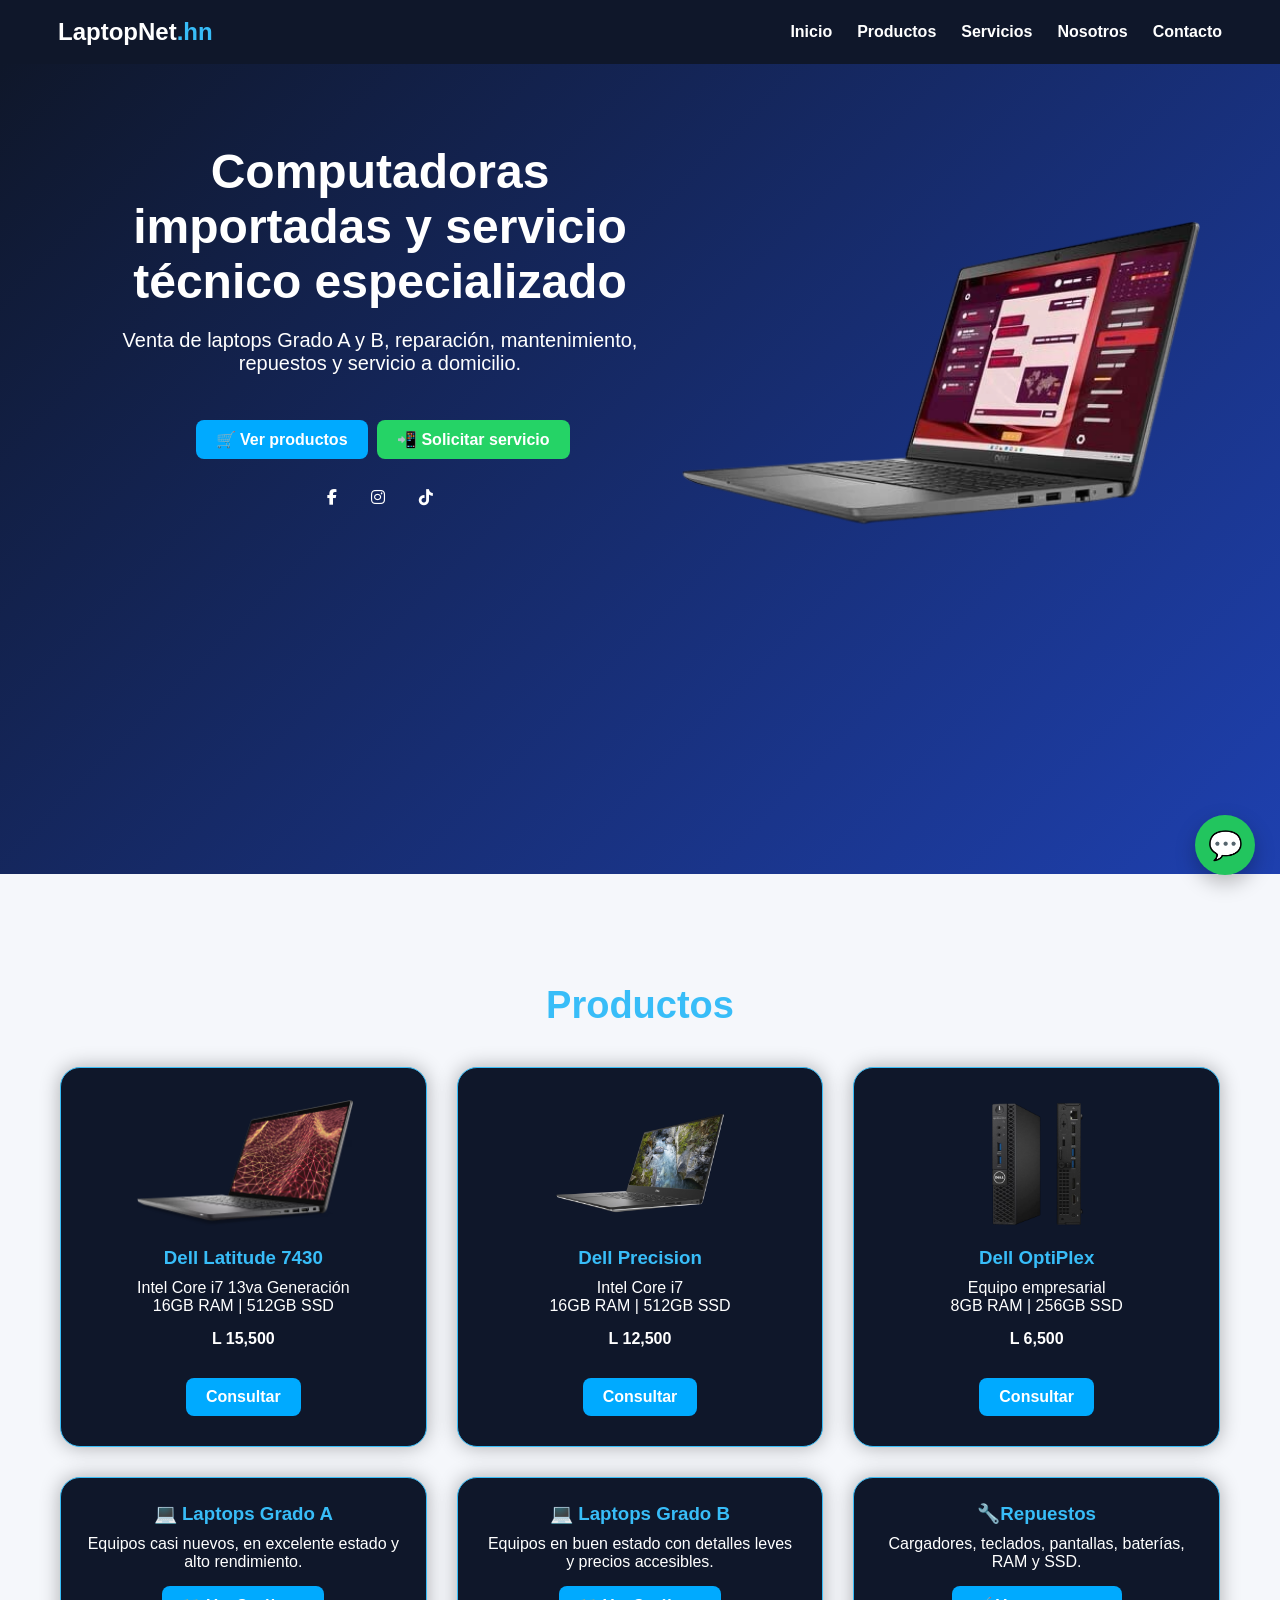
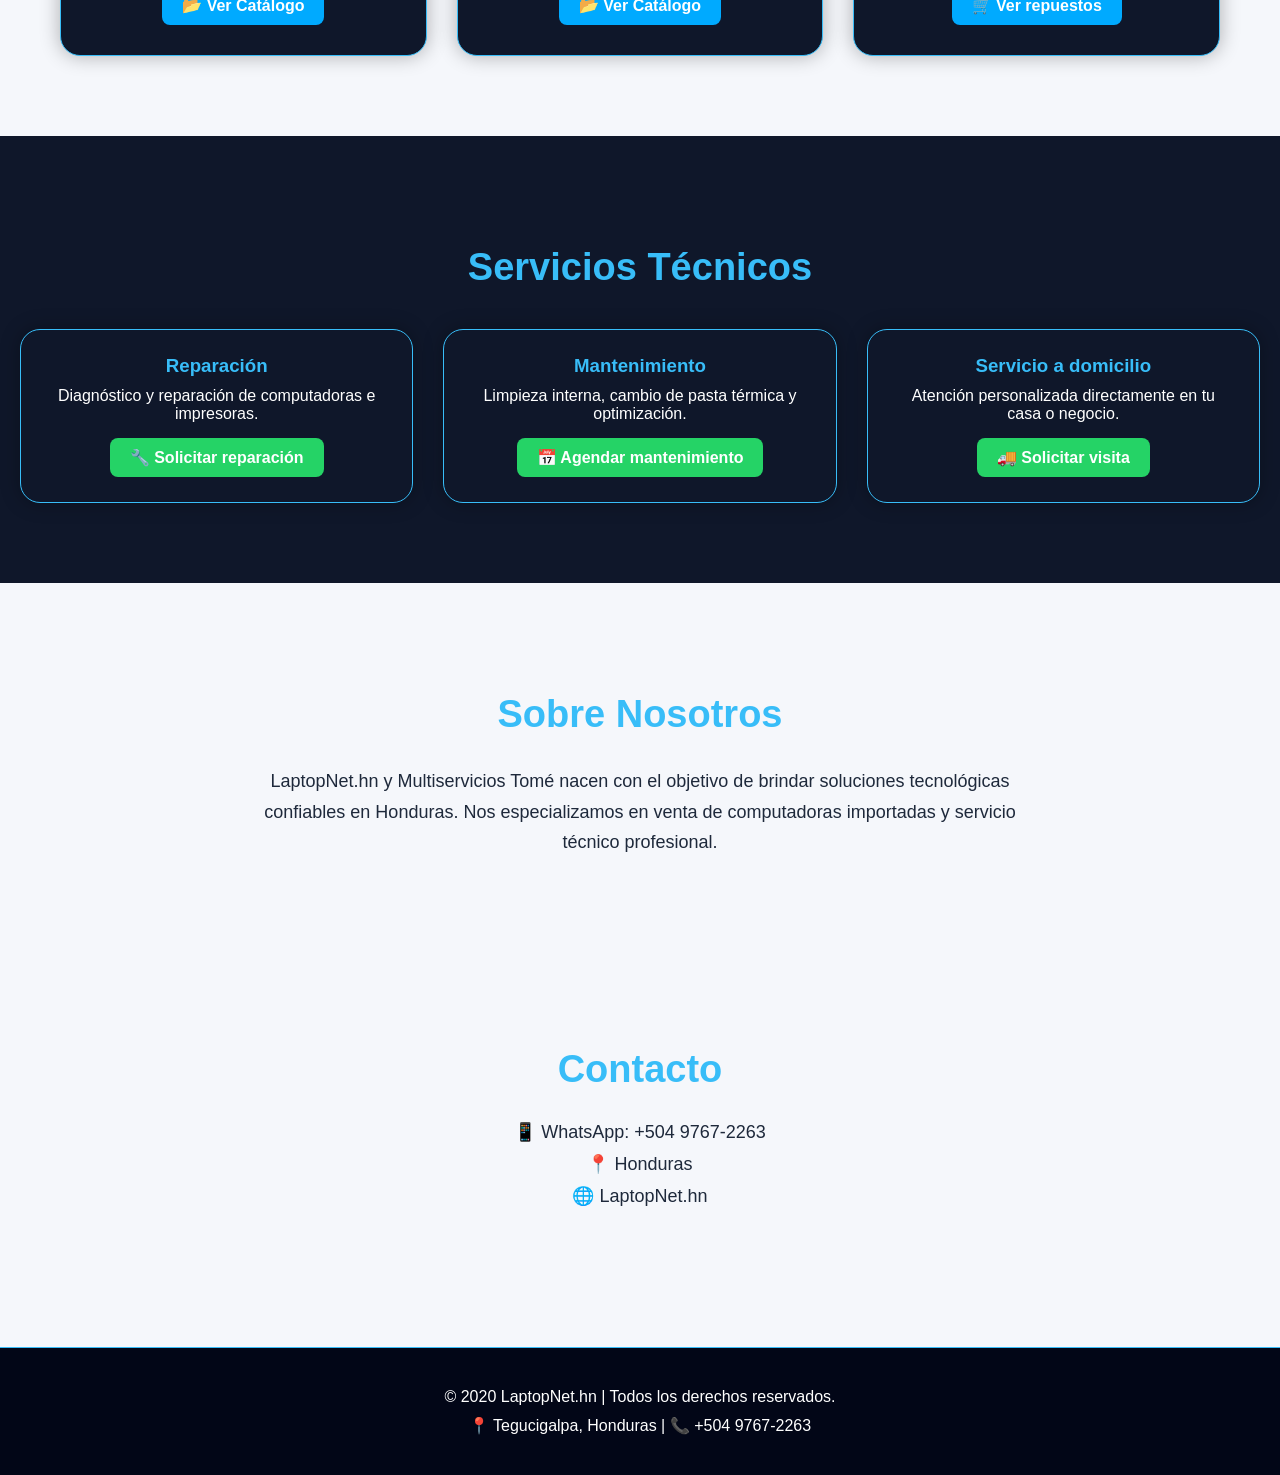
<file: index.html>
<!DOCTYPE html>
<html lang="es">
<head>
  <meta charset="UTF-8" />
  <meta name="viewport" content="width=device-width, initial-scale=1.0" />
  <title>LaptopNet.hn | Computadoras y Servicio Técnico</title>
  <link rel="stylesheet" href="style.css" />
  <link rel="stylesheet" href="https://cdnjs.cloudflare.com/ajax/libs/font-awesome/6.5.1/css/all.min.css">
</head>
<body>

<header>
  <nav class="navbar">
    <h2 class="logo">LaptopNet<span>.hn</span></h2>
    <ul class="menu">
      <li><a href="#inicio">Inicio</a></li>
      <li><a href="#productos">Productos</a></li>
      <li><a href="#servicios">Servicios</a></li>
      <li><a href="#nosotros">Nosotros</a></li>
      <li><a href="#contacto">Contacto</a></li>
    </ul>
  </nav>
</header>
<section id="inicio" class="hero">
    <div class="hero-text">
        <h1>Computadoras importadas y servicio técnico especializado</h1>
        <p>Venta de laptops Grado A y B, reparación, mantenimiento, repuestos y servicio a domicilio.</p>

        <div class="buttons">
            <a href="#productos" class="btn"> 🛒 Ver productos</a>
            <a href="https://wa.me/50497672263?text=Hola,%20quiero%20solicitar%20un%20servicio%20en%20LaptopNet" class="btn-whatsapp">
                📲 Solicitar servicio
            </a>
        </div>

        <div class="social">
            <a href="https://www.facebook.com/share/1CvxxqSh5C/?mibextid=wwXIfr" target="_blank">
                <i class="fab fa-facebook-f"></i>
            </a>

            <a href="https://www.instagram.com/laptopnet.hn" target="_blank">
                <i class="fab fa-instagram"></i>
            </a>

            <a href="https://www.tiktok.com/@laptopnet.hn" target="_blank">
                <i class="fab fa-tiktok"></i>
            </a>
        </div>
    </div>

    <div class="hero-laptop">
        <img src="laptop-dell.png" alt="Laptop Dell">
    </div>
</section>
<section id="productos" class="section">
    <h2>Productos</h2>

<div class="cards">

    <div class="card">
        <img src="DellLatitude7430.png.avif" alt="Dell Latitude">
        <h3>Dell Latitude 7430</h3>
        <p>Intel Core i7 13va Generación</p>
        <p>16GB RAM | 512GB SSD</p>
        <p class="precio">L 15,500</p>
        <a href="https://wa.me/50497672263" class="btn">Consultar</a>
    </div>

    <div class="card">
        <img src="Precision.png" alt="Dell Precision">
        <h3>Dell Precision</h3>
        <p>Intel Core i7</p>
        <p>16GB RAM | 512GB SSD</p>
        <p class="precio">L 12,500</p>
        <a href="https://wa.me/50497672263" class="btn">Consultar</a>
    </div>

    <div class="card">
        <img src="OptiPlex.png" alt="Dell OptiPlex">
        <h3>Dell OptiPlex</h3>
        <p>Equipo empresarial</p>
        <p>8GB RAM | 256GB SSD</p>
        <p class="precio">L 6,500</p>
        <a href="https://wa.me/50497672263" class="btn">Consultar</a>
    </div>

  <div class="card">
    <h3>💻 Laptops Grado A</h3>
    <p>Equipos casi nuevos, en excelente estado y alto rendimiento.</p>
    <a href="gradoA.html" class="btn">
        📂 Ver Catálogo
    </a>
</div>

    <div class="card">
      <h3>💻 Laptops Grado B</h3>
      <p>Equipos en buen estado con detalles leves y precios accesibles.</p>

      <a href="gradoB.html" class="btn">
        📂 Ver Catálogo
    </a>
    </div>

    <div class="card">
      <h3>🔧Repuestos</h3>
      <p>Cargadores, teclados, pantallas, baterías, RAM y SSD.</p>

    <a href="repuestos.html" class="btn">
        🛒 Ver repuestos
    </a>
</div>
</section>

<section id="servicios" class="section dark">
  <h2>Servicios Técnicos</h2>
  <div class="cards">
    <div class="card">
    <h3>Reparación</h3>
    <p>Diagnóstico y reparación de computadoras e impresoras.</p>

    <a href="https://wa.me/50497672263?text=Hola,%20necesito%20un%20diagnóstico%20o%20reparación%20para%20mi%20equipo"
       class="btn-whatsapp">
       🔧 Solicitar reparación
    </a>
</div>

    <div class="card">
    <h3>Mantenimiento</h3>
    <p>Limpieza interna, cambio de pasta térmica y optimización.</p>

    <a href="https://wa.me/50497672263?text=Hola,%20quiero%20agendar%20un%20mantenimiento%20para%20mi%20computadora"
       class="btn-whatsapp">
       📅 Agendar mantenimiento
    </a>
</div>

    <div class="card">
    <h3>Servicio a domicilio</h3>
    <p>Atención personalizada directamente en tu casa o negocio.</p>

    <a href="https://wa.me/50497672263?text=Hola,%20necesito%20un%20servicio%20técnico%20a%20domicilio"
       class="btn-whatsapp">
       🚚 Solicitar visita
    </a>
</div>
</section>

<section id="nosotros" class="section">
  <h2>Sobre Nosotros</h2>
  <p class="about">
    LaptopNet.hn y Multiservicios Tomé nacen con el objetivo de brindar
    soluciones tecnológicas confiables en Honduras. Nos especializamos en
    venta de computadoras importadas y servicio técnico profesional.
  </p>
</section>

<section id="contacto" class="section contacto">
  <h2>Contacto</h2>
  <p>📱 WhatsApp: +504 9767-2263</p>
  <p>📍 Honduras</p>
  <p>🌐 LaptopNet.hn</p>
</section>

<a href="https://wa.me/50497672263" class="whatsapp" target="_blank">💬</a>



<script src="script.js"></script>
<footer>
    <p>© 2020 LaptopNet.hn | Todos los derechos reservados.</p>
    <p>📍 Tegucigalpa, Honduras | 📞 +504 9767-2263</p>
</footer>
</body>
</html>
</file>
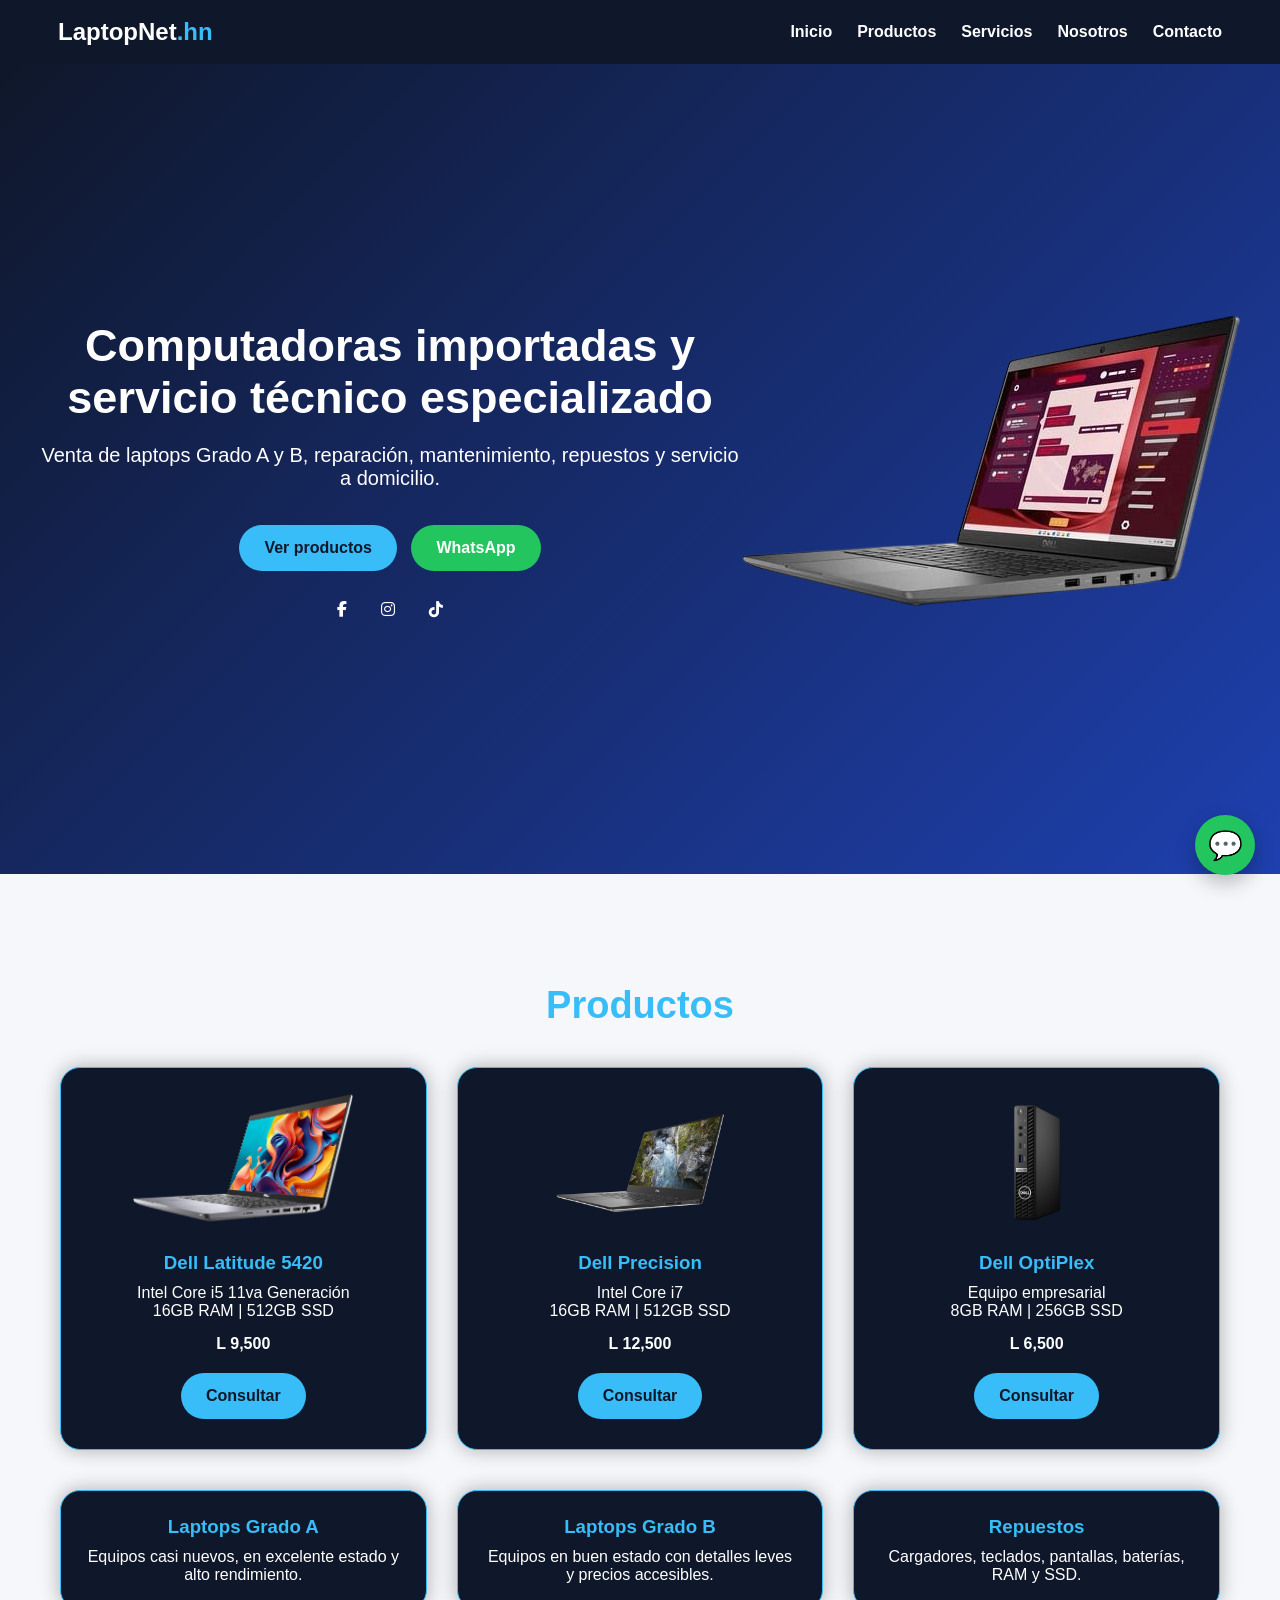
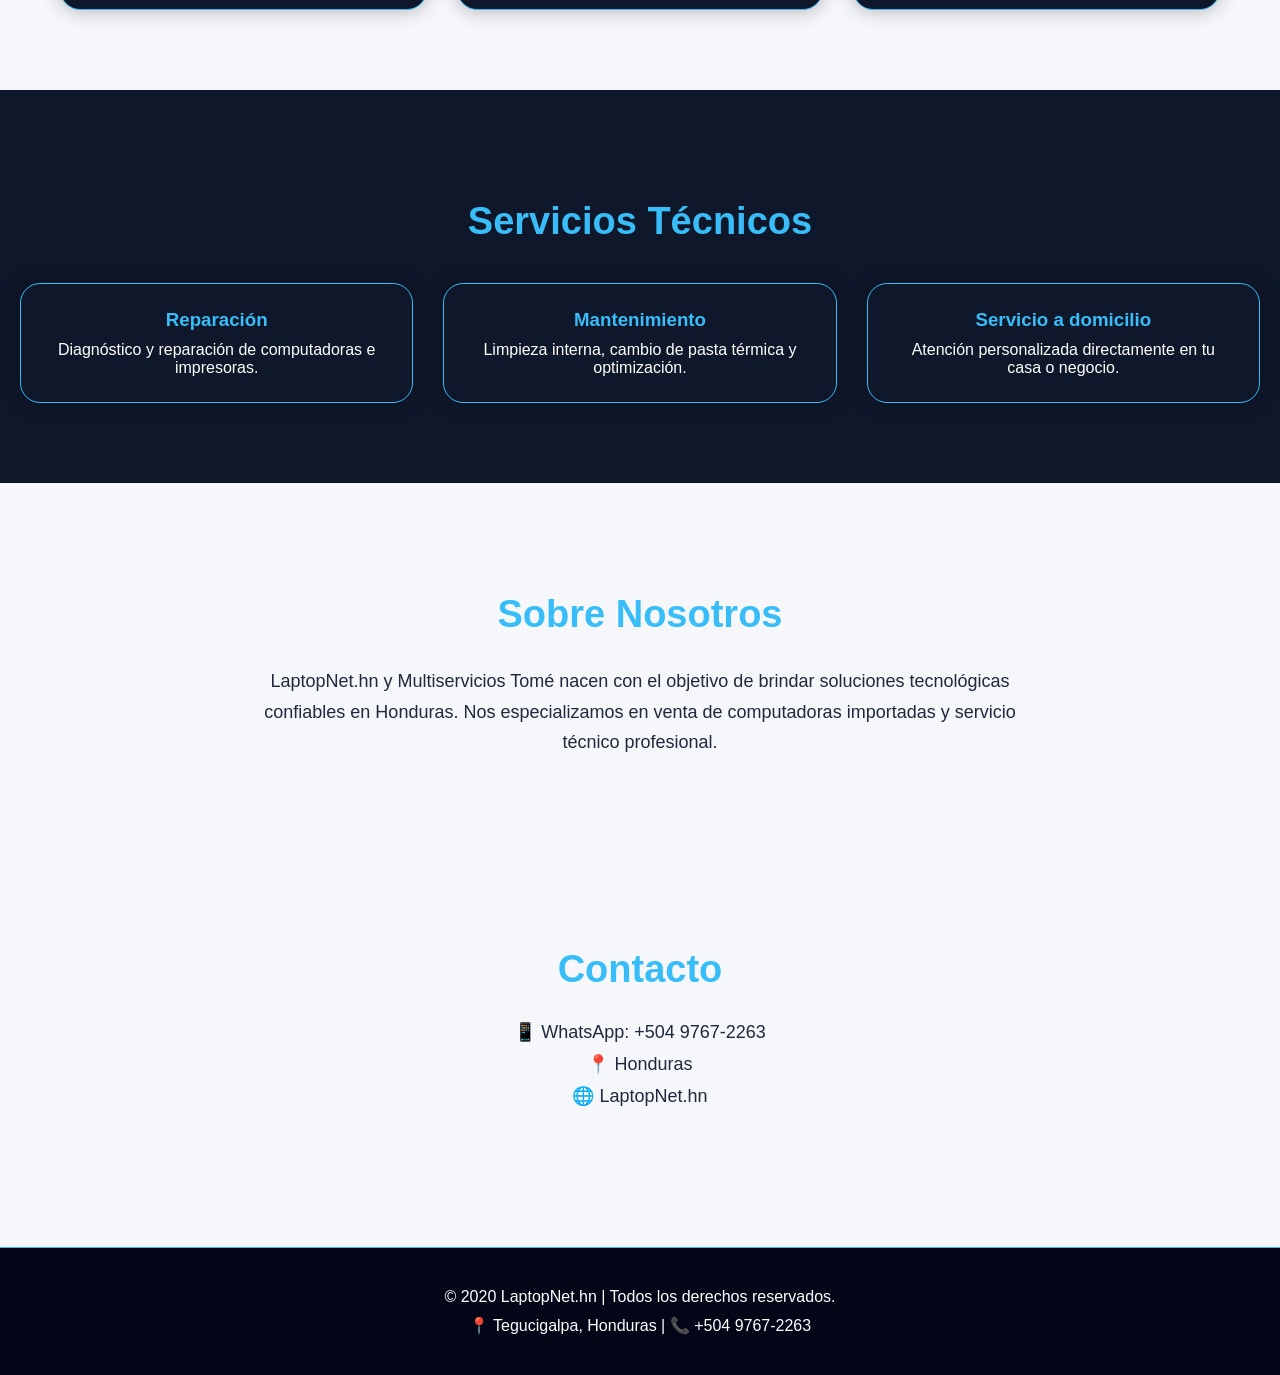
<file: LaptopNet/index.html>
<!DOCTYPE html>
<html lang="es">
<head>
  <meta charset="UTF-8" />
  <meta name="viewport" content="width=device-width, initial-scale=1.0" />
  <title>LaptopNet.hn | Computadoras y Servicio Técnico</title>
  <link rel="stylesheet" href="style.css" />
  <link rel="stylesheet" href="https://cdnjs.cloudflare.com/ajax/libs/font-awesome/6.5.1/css/all.min.css">
</head>
<body>

<header>
  <nav class="navbar">
    <h2 class="logo">LaptopNet<span>.hn</span></h2>
    <ul class="menu">
      <li><a href="#inicio">Inicio</a></li>
      <li><a href="#productos">Productos</a></li>
      <li><a href="#servicios">Servicios</a></li>
      <li><a href="#nosotros">Nosotros</a></li>
      <li><a href="#contacto">Contacto</a></li>
    </ul>
  </nav>
</header>

<section id="inicio" class="hero">
  <div class="hero-text">
    <h1>Computadoras importadas y servicio técnico especializado</h1>
    <p>
      Venta de laptops Grado A y B, reparación, mantenimiento,
      repuestos y servicio a domicilio.
    </p>
    <a href="#productos" class="btn">Ver productos</a>
    <a href="https://wa.me/50497672263" class="btn btn-wsp">WhatsApp</a>
    <div class="social">
    <a href="https://www.facebook.com/share/1CvxxqSh5C/?mibextid=wwXIfr" target="_blank">
        <i class="fab fa-facebook-f"></i>
    </a>

    <a href="https://www.instagram.com/laptopnet.hn" target="_blank">
        <i class="fab fa-instagram"></i>
    </a>

    <a href="https://www.tiktok.com/@laptopnet.hn" target="_blank">
        <i class="fab fa-tiktok"></i>
    </a>
</div>
</div>
  </div>
  <div class="hero-laptop">
    <img src="laptop-dell.png" alt="Laptop Dell">
</div>
</section>
<section id="productos" class="section">
    <h2>Productos</h2>


<div class="cards">

    <div class="card">
        <img src="Latitude.png" alt="Dell Latitude">
        <h3>Dell Latitude 5420</h3>
        <p>Intel Core i5 11va Generación</p>
        <p>16GB RAM | 512GB SSD</p>
        <p class="precio">L 9,500</p>
        <a href="https://wa.me/50497672263" class="btn">Consultar</a>
    </div>

    <div class="card">
        <img src="Precision.png" alt="Dell Precision">
        <h3>Dell Precision</h3>
        <p>Intel Core i7</p>
        <p>16GB RAM | 512GB SSD</p>
        <p class="precio">L 12,500</p>
        <a href="https://wa.me/50497672263" class="btn">Consultar</a>
    </div>

    <div class="card">
        <img src="OptiPlex.png" alt="Dell OptiPlex">
        <h3>Dell OptiPlex</h3>
        <p>Equipo empresarial</p>
        <p>8GB RAM | 256GB SSD</p>
        <p class="precio">L 6,500</p>
        <a href="https://wa.me/50497672263" class="btn">Consultar</a>
    </div>

</div>
  <div class="cards">
    <div class="card">
      <h3>Laptops Grado A</h3>
      <p>Equipos casi nuevos, en excelente estado y alto rendimiento.</p>
    </div>

    <div class="card">
      <h3>Laptops Grado B</h3>
      <p>Equipos en buen estado con detalles leves y precios accesibles.</p>
    </div>

    <div class="card">
      <h3>Repuestos</h3>
      <p>Cargadores, teclados, pantallas, baterías, RAM y SSD.</p>
    </div>
  </div>
</section>

<section id="servicios" class="section dark">
  <h2>Servicios Técnicos</h2>
  <div class="cards">
    <div class="card">
      <h3>Reparación</h3>
      <p>Diagnóstico y reparación de computadoras e impresoras.</p>
    </div>

    <div class="card">
      <h3>Mantenimiento</h3>
      <p>Limpieza interna, cambio de pasta térmica y optimización.</p>
    </div>

    <div class="card">
      <h3>Servicio a domicilio</h3>
      <p>Atención personalizada directamente en tu casa o negocio.</p>
    </div>
  </div>
</section>

<section id="nosotros" class="section">
  <h2>Sobre Nosotros</h2>
  <p class="about">
    LaptopNet.hn y Multiservicios Tomé nacen con el objetivo de brindar
    soluciones tecnológicas confiables en Honduras. Nos especializamos en
    venta de computadoras importadas y servicio técnico profesional.
  </p>
</section>

<section id="contacto" class="section contacto">
  <h2>Contacto</h2>
  <p>📱 WhatsApp: +504 9767-2263</p>
  <p>📍 Honduras</p>
  <p>🌐 LaptopNet.hn</p>
</section>

<a href="https://wa.me/50497672263" class="whatsapp" target="_blank">💬</a>



<script src="script.js"></script>
<footer>
    <p>© 2020 LaptopNet.hn | Todos los derechos reservados.</p>
    <p>📍 Tegucigalpa, Honduras | 📞 +504 9767-2263</p>
</footer>
</body>
</html>
</file>
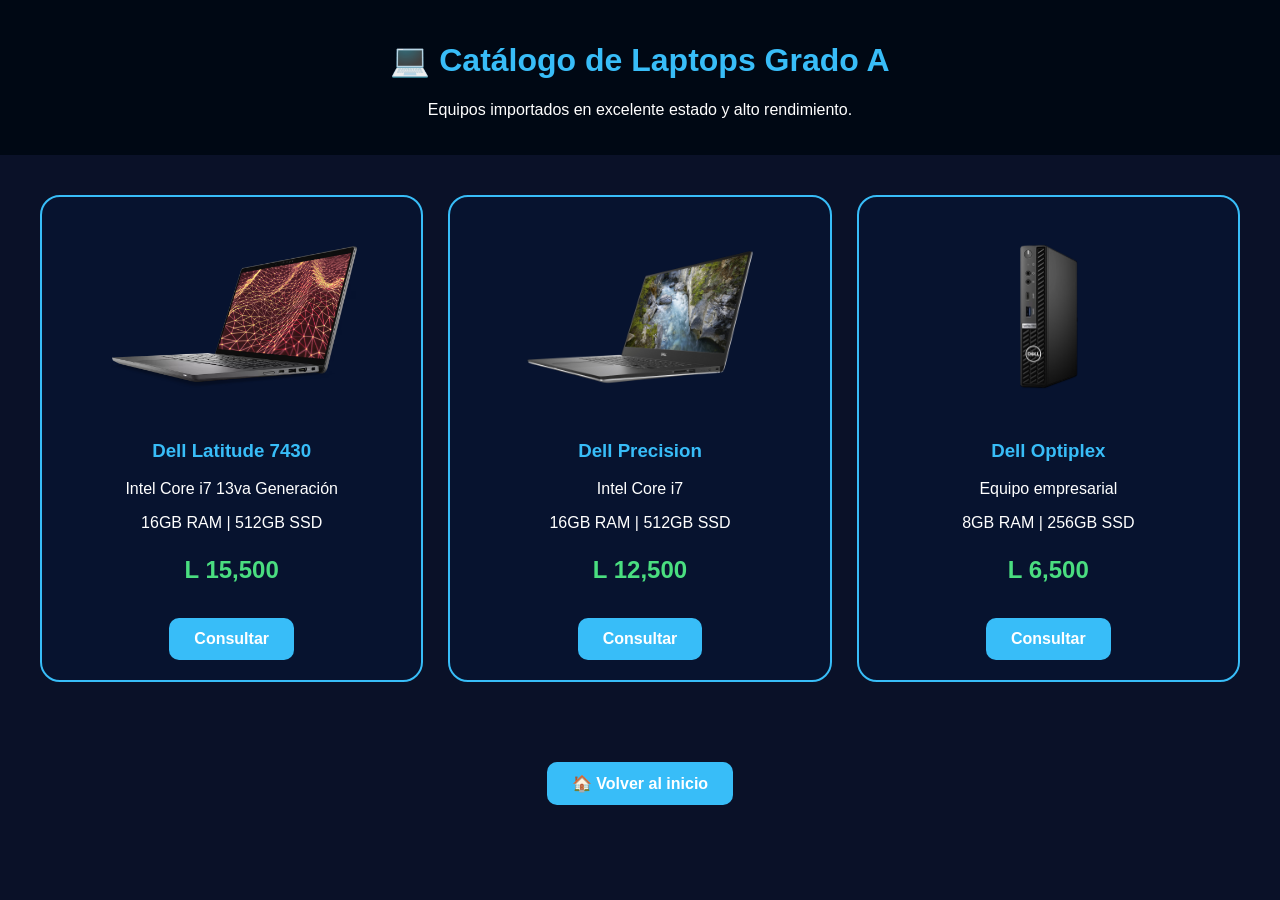
<file: gradoA.html>
<!DOCTYPE html>
<html lang="es">
<head>
<meta charset="UTF-8">
<meta name="viewport" content="width=device-width, initial-scale=1.0">
<title>Laptops Grado A | LaptopNet.hn</title>

<style>

body{
    margin:0;
    font-family:Arial, sans-serif;
    background:#0a1128;
    color:white;
}

header{
    background:#000814;
    padding:20px;
    text-align:center;
}

header h1{
    color:#38bdf8;
}

.catalogo{
    display:grid;
    grid-template-columns:repeat(auto-fit,minmax(300px,1fr));
    gap:25px;
    padding:40px;
}

.card{
    background:#07132f;
    border:2px solid #38bdf8;
    border-radius:20px;
    padding:20px;
    text-align:center;
    transition:.3s;
}

.card:hover{
    transform:translateY(-5px);
}

.card img{
    width:100%;
    max-width:250px;
    height:200px;
    object-fit:contain;
}

.card h3{
    color:#38bdf8;
}

.precio{
    font-size:24px;
    font-weight:bold;
    color:#4ade80;
}

.btn{
    display:inline-block;
    background:#38bdf8;
    color:white;
    padding:12px 25px;
    border-radius:10px;
    text-decoration:none;
    font-weight:bold;
    margin-top:10px;
}

.btn:hover{
    background:#0ea5e9;
}

.volver{
    text-align:center;
    margin:30px;
}

</style>
</head>
<body>

<header>
    <h1>💻 Catálogo de Laptops Grado A</h1>
    <p>Equipos importados en excelente estado y alto rendimiento.</p>
</header>

<section class="catalogo">

    <div class="card">
        <img src="DellLatitude7430.png.avif" alt="Dell Latitude">
        <h3>Dell Latitude 7430</h3>
        <p>Intel Core i7 13va Generación</p>
        <p>16GB RAM | 512GB SSD</p>
        <p class="precio">L 15,500</p>

        <a href="https://wa.me/50497672263?text=Hola,%20me%20interesa%20la%20Dell%20Latitude%205420"
        class="btn">
        Consultar
        </a>
    </div>

    <div class="card">
        <img src="Precision.png" alt="Dell Precision">
        <h3>Dell Precision</h3>
        <p>Intel Core i7</p>
        <p>16GB RAM | 512GB SSD</p>
        <p class="precio">L 12,500</p>

        <a href="https://wa.me/50497672263?text=Hola,%20me%20interesa%20la%20Dell%20Precision"
        class="btn">
        Consultar
        </a>
    </div>

    <div class="card">
        <img src="Optiplex.png" alt="Dell OptiPlex">
        <h3>Dell Optiplex</h3>
        <p>Equipo empresarial</p>
        <p>8GB RAM | 256GB SSD</p>
        <p class="precio">L 6,500</p>

        <a href="https://wa.me/50497672263?text=Hola,%20me%20interesa%20la%20Dell%20OptiPlex"
        class="btn">
        Consultar
        </a>
    </div>

</section>

<div class="volver">
    <a href="index.html" class="btn">🏠 Volver al inicio</a>
</div>

</body>
</html>
</file>
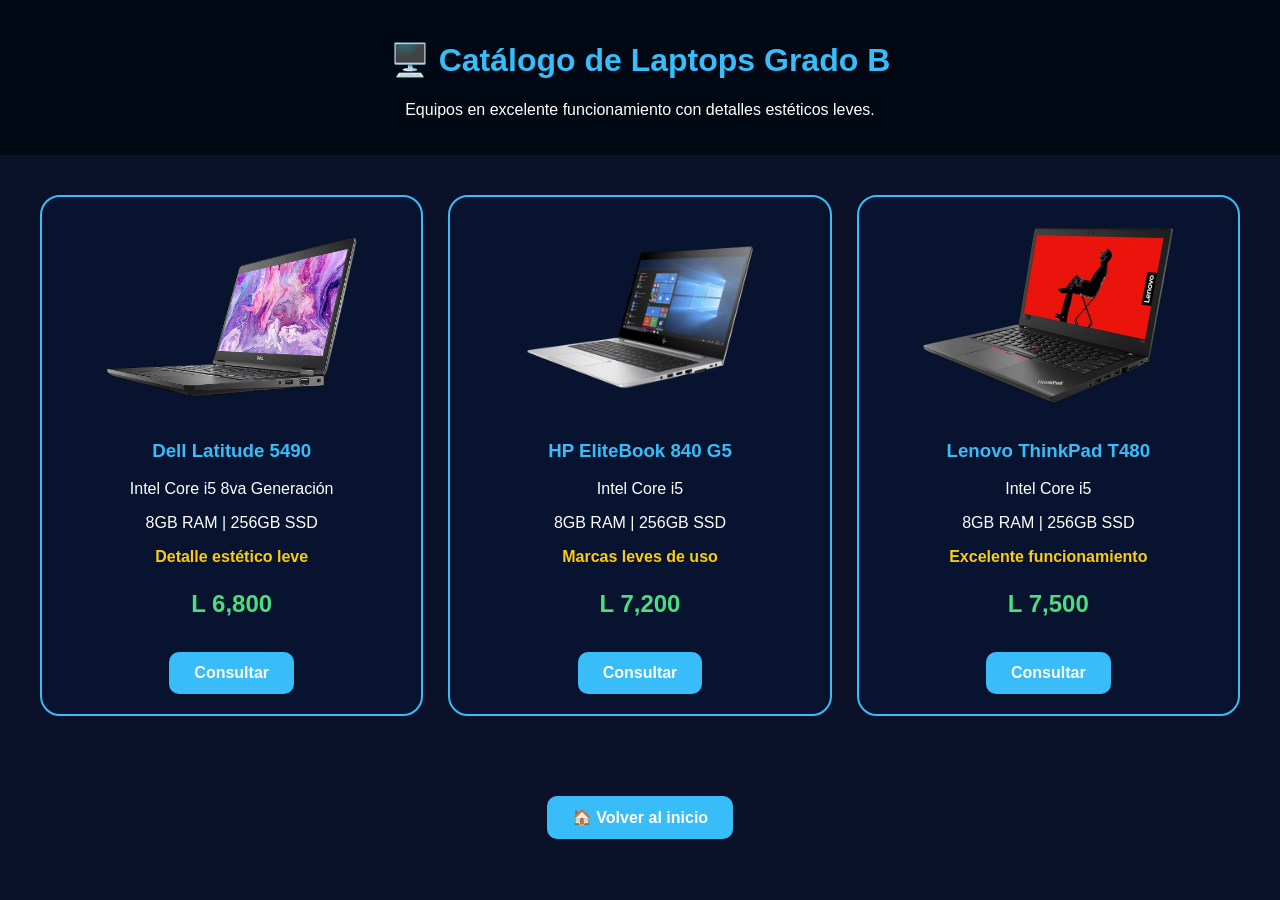
<file: gradoB.html>
<!DOCTYPE html>
<html lang="es">
<head>
<meta charset="UTF-8">
<meta name="viewport" content="width=device-width, initial-scale=1.0">
<title>Laptops Grado B | LaptopNet.hn</title>

<style>

body{
    margin:0;
    font-family:Arial, sans-serif;
    background:#0a1128;
    color:white;
}

header{
    background:#000814;
    padding:20px;
    text-align:center;
}

header h1{
    color:#38bdf8;
}

.catalogo{
    display:grid;
    grid-template-columns:repeat(auto-fit,minmax(300px,1fr));
    gap:25px;
    padding:40px;
}

.card{
    background:#07132f;
    border:2px solid #38bdf8;
    border-radius:20px;
    padding:20px;
    text-align:center;
}

.card img{
    width:100%;
    max-width:250px;
    height:200px;
    object-fit:contain;
}

.card h3{
    color:#38bdf8;
}

.precio{
    font-size:24px;
    font-weight:bold;
    color:#4ade80;
}

.estado{
    color:#facc15;
    font-weight:bold;
}

.btn{
    display:inline-block;
    background:#38bdf8;
    color:white;
    padding:12px 25px;
    border-radius:10px;
    text-decoration:none;
    font-weight:bold;
    margin-top:10px;
}

.btn:hover{
    background:#0ea5e9;
}

.volver{
    text-align:center;
    margin:30px;
}

</style>
</head>

<body>

<header>
    <h1>🖥️ Catálogo de Laptops Grado B</h1>
    <p>Equipos en excelente funcionamiento con detalles estéticos leves.</p>
</header>

<section class="catalogo">

    <div class="card">
        <img src="LatitudeB.png" alt="Dell Latitude">
        <h3>Dell Latitude 5490</h3>
        <p>Intel Core i5 8va Generación</p>
        <p>8GB RAM | 256GB SSD</p>
        <p class="estado">Detalle estético leve</p>
        <p class="precio">L 6,800</p>

        <a href="https://wa.me/50497672263?text=Hola,%20me%20interesa%20la%20Dell%20Latitude%205490"
        class="btn">
        Consultar
        </a>
    </div>

    <div class="card">
        <img src="ElitebookB.png" alt="HP EliteBook">
        <h3>HP EliteBook 840 G5</h3>
        <p>Intel Core i5</p>
        <p>8GB RAM | 256GB SSD</p>
        <p class="estado">Marcas leves de uso</p>
        <p class="precio">L 7,200</p>

        <a href="https://wa.me/50497672263?text=Hola,%20me%20interesa%20la%20HP%20EliteBook%20840%20G5"
        class="btn">
        Consultar
        </a>
    </div>

    <div class="card">
        <img src="ThinkpadB.png" alt="Lenovo ThinkPad">
        <h3>Lenovo ThinkPad T480</h3>
        <p>Intel Core i5</p>
        <p>8GB RAM | 256GB SSD</p>
        <p class="estado">Excelente funcionamiento</p>
        <p class="precio">L 7,500</p>

        <a href="https://wa.me/50497672263?text=Hola,%20me%20interesa%20la%20Lenovo%20ThinkPad%20T480"
        class="btn">
        Consultar
        </a>
    </div>

</section>

<div class="volver">
    <a href="index.html" class="btn">🏠 Volver al inicio</a>
</div>

</body>
</html>
</file>
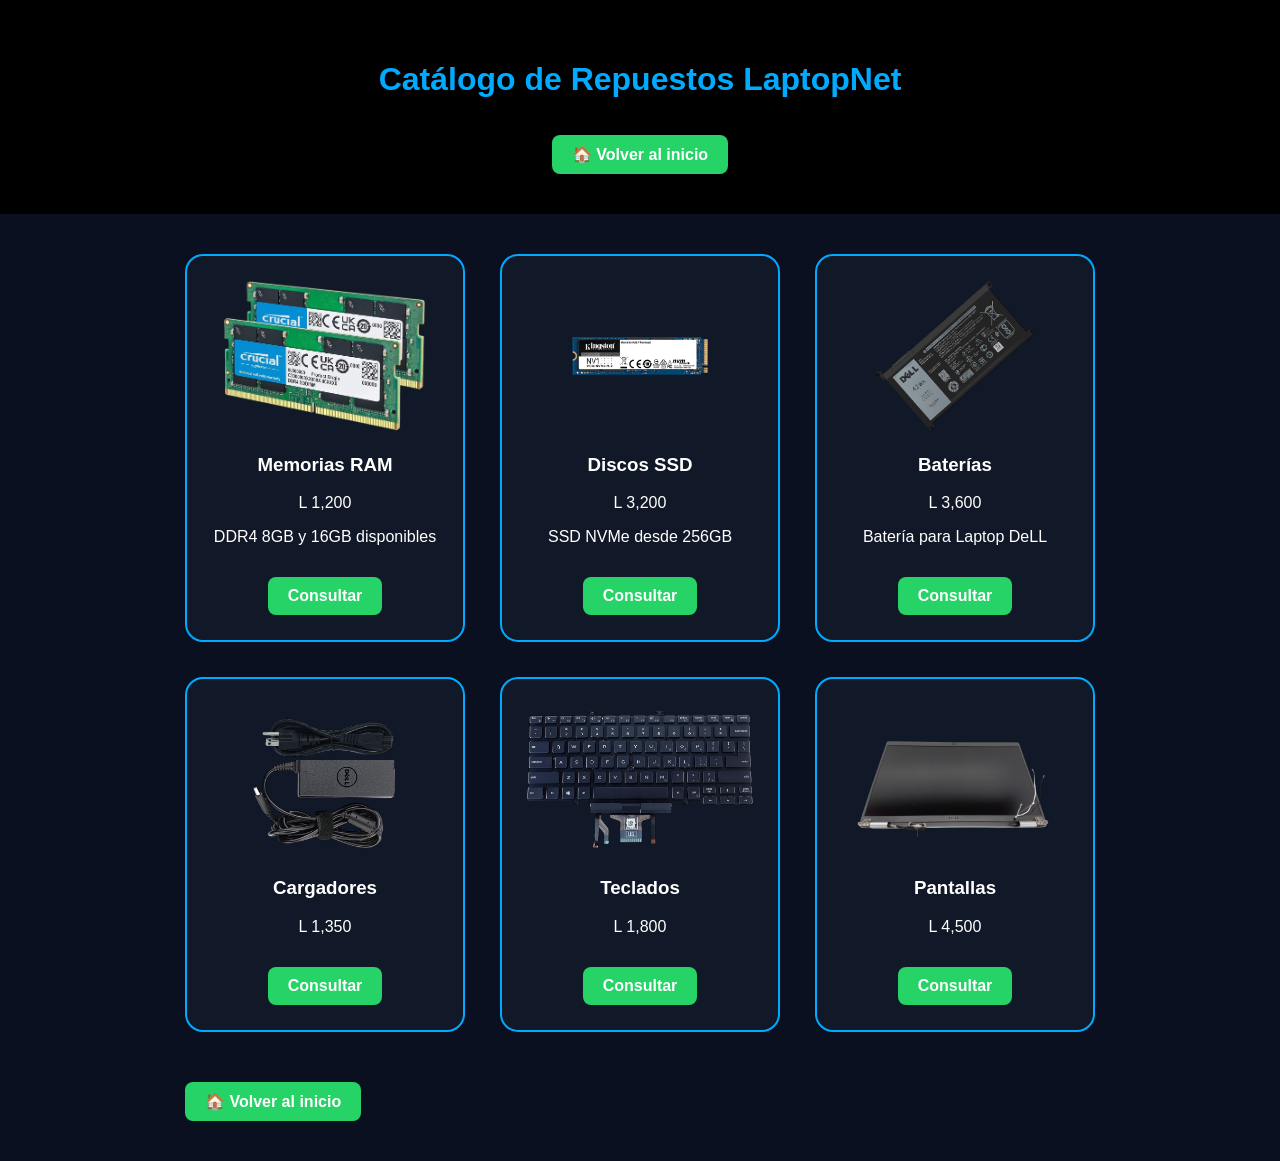
<file: repuestos.html>
<!DOCTYPE html>
<html lang="es">
<head>
    <meta charset="UTF-8">
    <meta name="viewport" content="width=device-width, initial-scale=1.0">
    <title>Repuestos | LaptopNet Honduras</title>
<style>
    body{
        font-family: Arial, sans-serif;
        background:#0b1020;
        color:white;
        margin:0;
    }
    header{
        background:black;
        padding:20px;
        text-align:center;
    }
    h1{
        color:#00aaff;
    }
    .contenedor{
    display:grid;
    grid-template-columns:repeat(3, 280px);
    justify-content:center;
    gap:35px;
    padding:40px;
}

.producto{
    background:#111827;
    border:2px solid #00aaff;
    border-radius:18px;
    width:280px;
    min-height:300px;
    padding:25px;
    text-align:center;
    box-sizing:border-box;
}
    .producto img{
        width:100%;
        height:150px;
        object-fit:contain;
        border-radius:10px;
    }
    .btn{
        display:inline-block;
        margin-top:15px;
        padding:10px 20px;
        background:#25D366;
        color:white;
        text-decoration:none;
        border-radius:8px;
        font-weight:bold;
    }
</style>
</head>
<body>
<header>
    <header>
    <h1>Catálogo de Repuestos LaptopNet</h1>

    <a href="index.html" class="btn">
        🏠 Volver al inicio
    </a>
</header>
</header>
   <div class="contenedor">

    <div class="producto">
        <img src="ram.png" alt="Memoria RAM">
        <h3>Memorias RAM</h3>
        <p>L 1,200</p>
        <p>DDR4 8GB y 16GB disponibles</p>
        <a href="https://wa.me/50497672263" class="btn">Consultar</a>
    </div>

    <div class="producto">
        <img src="ssd.png" alt="SSD">
        <h3>Discos SSD</h3>
        <p>L 3,200</p>
        <p>SSD NVMe desde 256GB</p>
        <a href="https://wa.me/50497672263" class="btn">Consultar</a>
    </div>

    <div class="producto">
        <img src="bateria.png" alt="Batería">
        <h3>Baterías</h3>
        <p>L 3,600</p>
        <p>Batería para Laptop DeLL</p>
        <a href="https://wa.me/50497672263" class="btn">Consultar</a>
    </div>

    <div class="producto">
        <img src="cargador.png" alt="Cargador">
        <h3>Cargadores</h3>
        <p>L 1,350</p>
        <a href="https://wa.me/50497672263?text=Hola,%20necesito%20un%20cargador" class="btn">Consultar</a>
    </div>

    <div class="producto">
        <img src="teclado.png" alt="Teclado">
        <h3>Teclados</h3>
        <p>L 1,800</p>
        <a href="https://wa.me/50497672263?text=Hola,%20necesito%20un%20teclado" class="btn">Consultar</a>
    </div>

    <div class="producto">
        <img src="pantalla.png" alt="Pantalla">
        <h3>Pantallas</h3>
        <p>L 4,500</p>
        <a href="https://wa.me/50497672263?text=Hola,%20necesito%20una%20pantalla" class="btn">Consultar</a>
    </div>
 <div class="volver">
    <a href="index.html" class="btn">
        🏠 Volver al inicio
    </a>
</div>

</body>
</html>
</file>
<file: style.css>
* {
  margin: 0;
  padding: 0;
  box-sizing: border-box;
  font-family: Arial, sans-serif;
}

body {
  background: #f5f7fb;
  color: #1e293b;
}

header {
  background: #0f172a;
  position: sticky;
  top: 0;
  z-index: 1000;
}

.navbar {
  max-width: 1200px;
  margin: auto;
  padding: 18px;
  display: flex;
  justify-content: space-between;
  align-items: center;
}

.logo {
  color: white;
}

.logo span {
  color: #38bdf8;
}

.menu {
  list-style: none;
  display: flex;
  gap: 25px;
}

.menu a {
  color: white;
  text-decoration: none;
  font-weight: bold;
}

.menu a:hover {
  color: #38bdf8;
}

.hero {
  min-height: 90vh;
  background: linear-gradient(135deg, #0f172a, #1e40af);
  display: flex;
  justify-content: space-between;
  text-align: center;
  padding: 80px;
  color: white;
}

.hero-text h1 {
  font-size: 48px;
  margin-bottom: 20px;
}

.hero-text p {
  font-size: 20px;
  margin-bottom: 30px;
}

.btn {
  display: inline-block;
  padding: 14px 25px;
  background: #38bdf8;
  color: #0f172a;
  border-radius: 30px;
  text-decoration: none;
  font-weight: bold;
  margin: 5px;
}

.btn-wsp {
  background: #22c55e;
  color: white;
}

.section {
  padding: 80px 20px;
  max-width: 1200px;
  margin: auto;
  text-align: center;
}

.section h2 {
    text-align: center;
    font-size: 38px;
    color: #38bdf8;
    margin: 30px 0;
}


.cards {
  display: grid;
  grid-template-columns: repeat(3, 1fr);
  gap: 25px;
}

.card {
  background: #0f172a;
  padding: 30px;
  border-radius: 20px;
  box-shadow: 0 10px 25px rgba(0,0,0,0.08);
  transition: 0.3s;
}

.card:hover {
  transform: translateY(-8px);
}

.card h3 {
  color: #38bdf8;
  margin-bottom: 15px;
}
.card img {
    width: 220px;
    height: 140px;
    object-fit: contain;
    margin-bottom: 15px;
}
.card p {
    color: #e2e8f0;
}

.precio {
    color: #4ade80;
    font-size: 26px;
    font-weight: bold;
}

.dark {
  background: #0f172a;
  color: #e2e8f0;
  max-width: 100%;
}

.dark .card {
  color: white;
}

.about {
  max-width: 800px;
  margin: auto;
  font-size: 18px;
  line-height: 1.7;
}

.contacto p {
  font-size: 18px;
  margin: 10px;
}

.whatsapp {
  position: fixed;
  right: 25px;
  bottom: 25px;
  background: #22c55e;
  color: white;
  font-size: 28px;
  width: 60px;
  height: 60px;
  border-radius: 50%;
  text-decoration: none;
  display: flex;
  align-items: center;
  justify-content: center;
  box-shadow: 0 8px 20px rgba(0,0,0,0.25);
}

footer {
  background: #0f172a;
  color: white;
  text-align: center;
  padding: 20px;
}

@media (max-width: 768px) {
  .navbar {
    flex-direction: column;
    gap: 15px;
  }

  .menu {
    flex-direction: column;
    text-align: center;
  }

  .hero-text h1 {
    font-size: 32px;
  }

  .cards {
    grid-template-columns: 1fr;
  }
}
.hero-laptop img{
    width: 500px;
    margin-top: -180px;
    animation: flotar 3s ease-in-out infinite;

}

@keyframes flotar{
    0%{
        transform: translateY(0px);
    }
    50%{
        transform: translateY(-15px);
    }
    100%{
        transform: translateY(0px);
    }
}
.social{
    margin-top: 25px;
}

.social a{
    color: white;
    text-decoration: none;
    margin: 0 15px;
    font-weight: bold;
}

.social a:hover{
    color: #38bdf8;
}
.cards{
    display:grid;
    grid-template-columns:repeat(auto-fit,minmax(280px,1fr));
    gap:30px;
    margin-top:40px;
}

.card{
    background:#111827;
    border-radius:20px;
    padding:25px;
    text-align:center;
    box-shadow:0 0 20px rgba(0,0,0,.3);
    transition:.3s;
}

.card:hover{
    transform:translateY(-10px);
}

.card img{
    width:100%;
    max-width:220px;
    height:140;
    margin-bottom:10px;
}

.card h3{
    color:#38bdf8;
    margin-bottom:10px;
}

.precio{
    color:#4ade80;
    font-size:24px;
    font-weight:bold;
    margin:15px 0;
}
.card p{
    color: #ffffff;
    font-size: 16px;
    opacity: 1;
}

.card{
    background: #0f172a;
    border: 1px solid #38bdf8;
}

.card h3{
    color: #38bdf8;
}

.precio{
    color: #22c55e;
    font-size: 26px;
    font-weight: bold;
}
footer{
    background:#020617;
    color:white;
    text-align:center;
    padding:30px;
    margin-top:50px;
    border-top:1px solid #38bdf8;
}

footer p{
    margin:10px 0;
}
.btn{
    display:inline-block;
    margin-top:15px;
    padding:10px 20px;
    background:#00aaff;
    color:white;
    text-decoration:none;
    border-radius:8px;
    font-weight:bold;
}

.btn:hover{
    transform:scale(1.05);
}
.btn-whatsapp{
    display:inline-block;
    margin-top:15px;
    padding:10px 20px;
    background:#25D366;
    color:white;
    text-decoration:none;
    border-radius:8px;
    font-weight:bold;
    transition:0.3s;
}

.btn-whatsapp:hover{
    background:#1ebe5d;
}
.repuestos-img{
    display:flex;
    justify-content:center;
    gap:15px;
    margin-bottom:15px;
}

.repuestos-img img{
    width:60px;
    height:60px;
    object-fit:contain;
}
.hero-laptop{
  width: 50%;
    display: flex;
    justify-content: center;
    align-items: center;
}

.hero-laptop img{
    width: 520px;
    animation: flotar 3s ease-in-out infinite;
}
.volver{
    display: flex;
    justify-content: center;
    margin: 40px 0;
}

.volver .btn{
    display: inline-block;
}
</file>
<file: LaptopNet/style.css>
* {
  margin: 0;
  padding: 0;
  box-sizing: border-box;
  font-family: Arial, sans-serif;
}

body {
  background: #f5f7fb;
  color: #1e293b;
}

header {
  background: #0f172a;
  position: sticky;
  top: 0;
  z-index: 1000;
}

.navbar {
  max-width: 1200px;
  margin: auto;
  padding: 18px;
  display: flex;
  justify-content: space-between;
  align-items: center;
}

.logo {
  color: white;
}

.logo span {
  color: #38bdf8;
}

.menu {
  list-style: none;
  display: flex;
  gap: 25px;
}

.menu a {
  color: white;
  text-decoration: none;
  font-weight: bold;
}

.menu a:hover {
  color: #38bdf8;
}

.hero {
  min-height: 90vh;
  background: linear-gradient(135deg, #0f172a, #1e40af);
  display: flex;
  align-items: center;
  justify-content: center;
  text-align: center;
  padding: 40px;
  color: white;
}

.hero-text h1 {
  font-size: 45px;
  max-width: 850px;
  margin-bottom: 20px;
}

.hero-text p {
  font-size: 20px;
  margin-bottom: 30px;
}

.btn {
  display: inline-block;
  padding: 14px 25px;
  background: #38bdf8;
  color: #0f172a;
  border-radius: 30px;
  text-decoration: none;
  font-weight: bold;
  margin: 5px;
}

.btn-wsp {
  background: #22c55e;
  color: white;
}

.section {
  padding: 80px 20px;
  max-width: 1200px;
  margin: auto;
  text-align: center;
}

.section h2 {
    text-align: center;
    font-size: 38px;
    color: #38bdf8;
    margin: 30px 0;
}


.cards {
  display: grid;
  grid-template-columns: repeat(3, 1fr);
  gap: 25px;
}

.card {
  background: #0f172a;
  padding: 30px;
  border-radius: 20px;
  box-shadow: 0 10px 25px rgba(0,0,0,0.08);
  transition: 0.3s;
}

.card:hover {
  transform: translateY(-8px);
}

.card h3 {
  color: #38bdf8;
  margin-bottom: 15px;
}
.card img {
    width: 220px;
    height: 140px;
    object-fit: contain;
    margin-bottom: 15px;
}
.card p {
    color: #e2e8f0;
}

.precio {
    color: #4ade80;
    font-size: 26px;
    font-weight: bold;
}

.dark {
  background: #0f172a;
  color: #e2e8f0;
  max-width: 100%;
}

.dark .card {
  color: white;
}

.about {
  max-width: 800px;
  margin: auto;
  font-size: 18px;
  line-height: 1.7;
}

.contacto p {
  font-size: 18px;
  margin: 10px;
}

.whatsapp {
  position: fixed;
  right: 25px;
  bottom: 25px;
  background: #22c55e;
  color: white;
  font-size: 28px;
  width: 60px;
  height: 60px;
  border-radius: 50%;
  text-decoration: none;
  display: flex;
  align-items: center;
  justify-content: center;
  box-shadow: 0 8px 20px rgba(0,0,0,0.25);
}

footer {
  background: #0f172a;
  color: white;
  text-align: center;
  padding: 20px;
}

@media (max-width: 768px) {
  .navbar {
    flex-direction: column;
    gap: 15px;
  }

  .menu {
    flex-direction: column;
    text-align: center;
  }

  .hero-text h1 {
    font-size: 32px;
  }

  .cards {
    grid-template-columns: 1fr;
  }
}
.hero-laptop img{
    animation: flotar 3s ease-in-out infinite;
}

@keyframes flotar{
    0%{
        transform: translateY(0px);
    }
    50%{
        transform: translateY(-15px);
    }
    100%{
        transform: translateY(0px);
    }
}
.social{
    margin-top: 25px;
}

.social a{
    color: white;
    text-decoration: none;
    margin: 0 15px;
    font-weight: bold;
}

.social a:hover{
    color: #38bdf8;
}
.cards{
    display:grid;
    grid-template-columns:repeat(auto-fit,minmax(280px,1fr));
    gap:30px;
    margin-top:40px;
}

.card{
    background:#111827;
    border-radius:20px;
    padding:25px;
    text-align:center;
    box-shadow:0 0 20px rgba(0,0,0,.3);
    transition:.3s;
}

.card:hover{
    transform:translateY(-10px);
}

.card img{
    width:220%;
    max-width:220px;
    height:140;
    margin-bottom:15px;
}

.card h3{
    color:#38bdf8;
    margin-bottom:10px;
}

.precio{
    color:#4ade80;
    font-size:24px;
    font-weight:bold;
    margin:15px 0;
}
.card p{
    color: #ffffff;
    font-size: 16px;
    opacity: 1;
}

.card{
    background: #0f172a;
    border: 1px solid #38bdf8;
}

.card h3{
    color: #38bdf8;
}

.precio{
    color: #22c55e;
    font-size: 26px;
    font-weight: bold;
}
footer{
    background:#020617;
    color:white;
    text-align:center;
    padding:30px;
    margin-top:50px;
    border-top:1px solid #38bdf8;
}

footer p{
    margin:10px 0;
}
</file>
